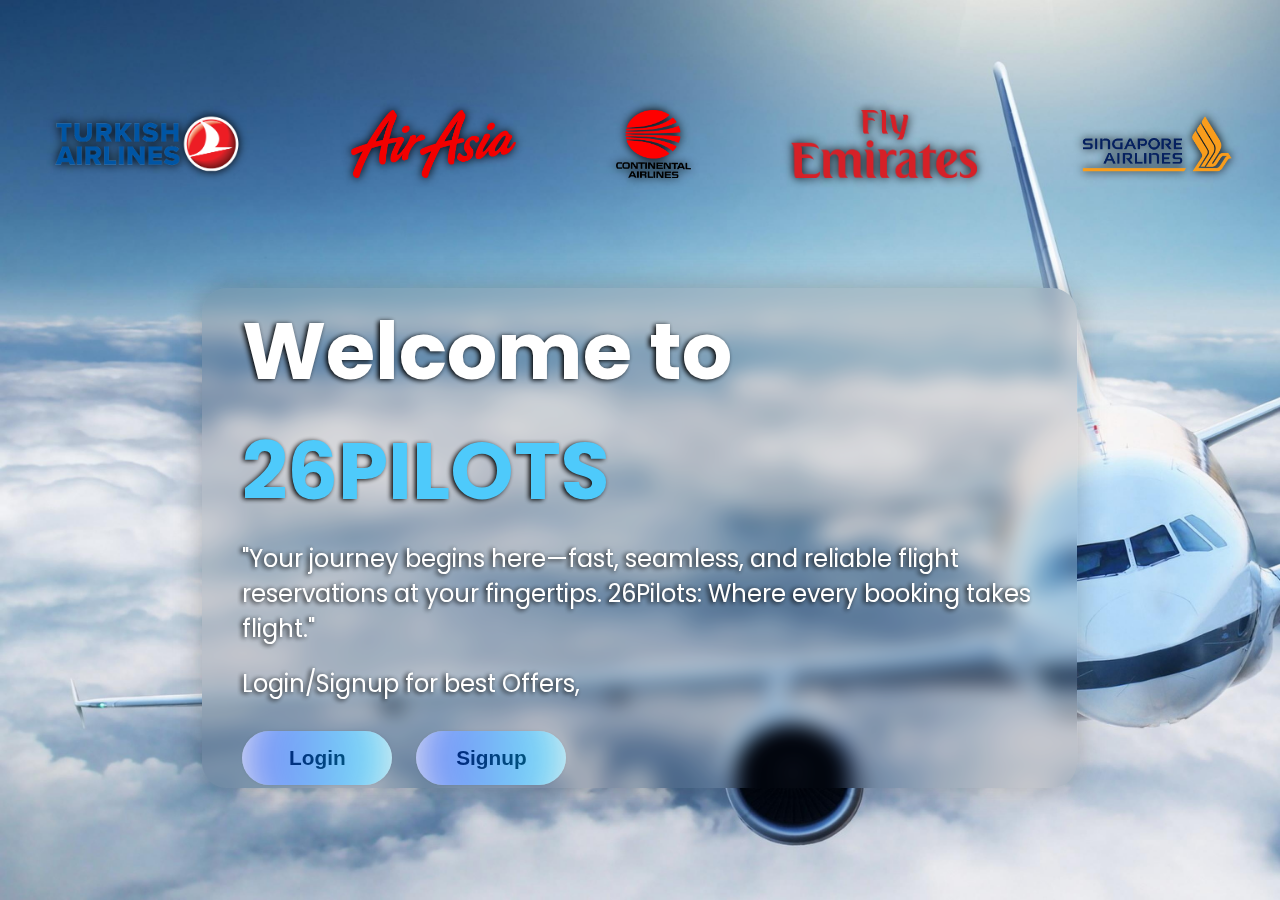
<file: index.html>
<!DOCTYPE html>
<html lang="en">
<head>
    <meta charset="UTF-8">
    <meta name="viewport" content="width=device-width, initial-scale=1.0">
    <title>26PILOTS | Booking Made Easy</title>
    <link rel="icon" href="/IMAGES/LOGO.png">
    <link rel="stylesheet" href="style.css">

    <link rel="stylesheet" href="https://cdnjs.cloudflare.com/ajax/libs/font-awesome/6.7.2/css/all.min.css" integrity="sha512-Evv84Mr4kqVGRNSgIGL/F/aIDqQb7xQ2vcrdIwxfjThSH8CSR7PBEakCr51Ck+w+/U6swU2Im1vVX0SVk9ABhg==" crossorigin="anonymous" referrerpolicy="no-referrer" />

    <link rel="preconnect" href="https://fonts.googleapis.com">
    <link rel="preconnect" href="https://fonts.gstatic.com" crossorigin>
    <link href="https://fonts.googleapis.com/css2?family=Poppins&display=swap" rel="stylesheet">

</head>
<body>
    

    <section class="Home" id="Home">
        <div class="homeMain">
            <div class="right">
                <img src="/IMAGES/pngegg (3).png" alt="">
                <img src="/IMAGES/pngegg (4).png" alt="">
                <img src="/IMAGES/pngegg (2).png" alt="">
                <img src="/IMAGES/pngegg (1).png" alt="">
                <img src="/IMAGES/pngegg (5).png" alt="">
            </div>
            <div class="left">
                <div class="innerleft">
                    <h1>Welcome to <br><span>26PILOTS</span></h1>
                    <p>"Your journey begins here—fast, seamless, and reliable flight reservations at your fingertips. 26Pilots: Where every booking takes flight."</p>
                    <p>Login/Signup for best Offers,</p>
                    <div class="buttons" id="frontbuttons">
                        <button class="button" id="loginbtn">
                            Login
                            <div class="hoverEffect">
                              <div></div>
                            </div>
                        </button>
                        <button class="button" id="Signupbtn">
                            Signup
                            <div class="hoverEffect">
                              <div></div>
                            </div>
                        </button>
                    </div>
                </div>
            </div>
        </div>
    </section>

    <script src="script.js"></script>
</body>
</html>
</file>
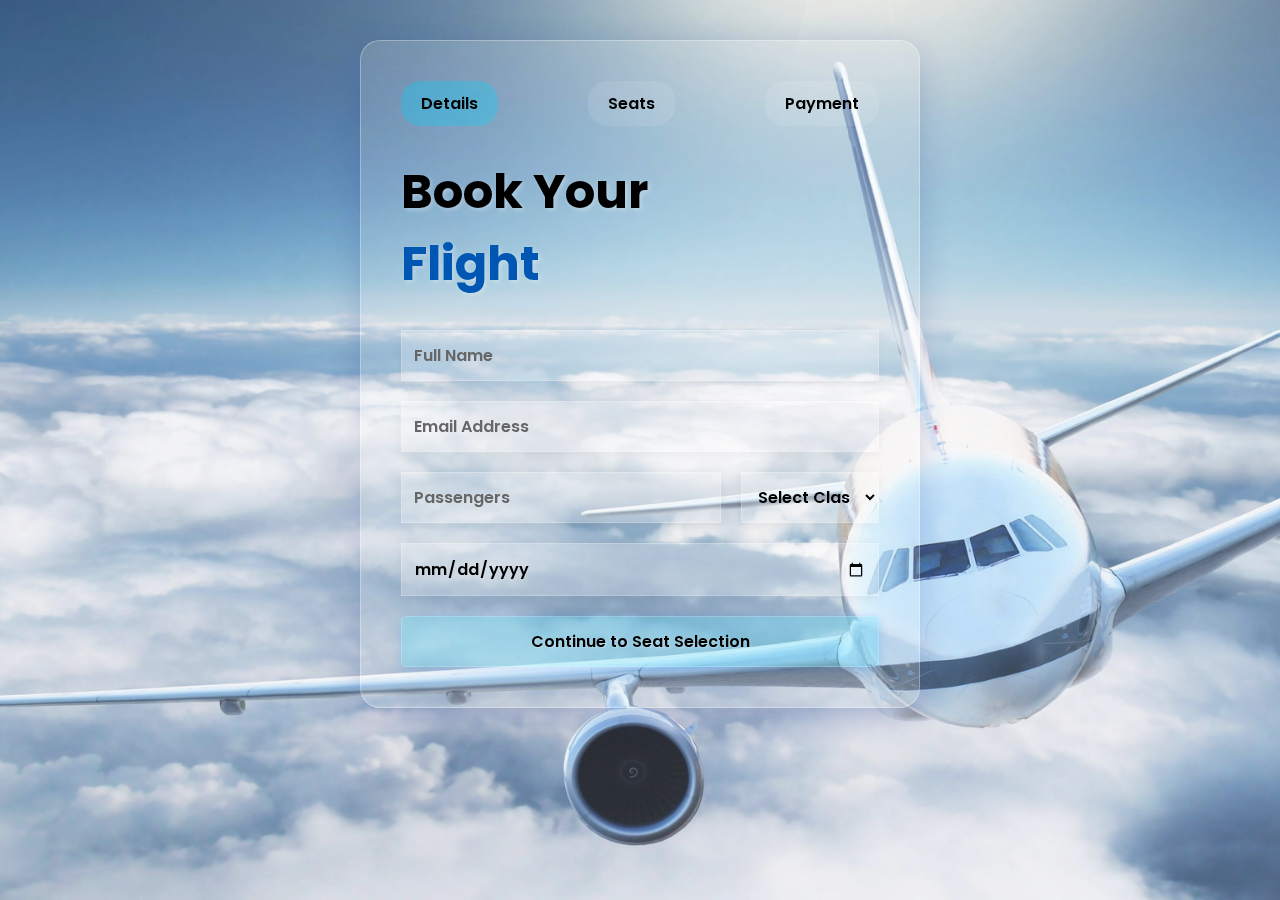
<file: booking.html>
<!DOCTYPE html>
<html lang="en">
<head>
    <meta charset="UTF-8">
    <meta name="viewport" content="width=device-width, initial-scale=1.0">
    <title>26PILOTS | Book Your Flight</title>
    <link rel="icon" href="/IMAGES/LOGO.png">
    <link rel="stylesheet" href="./booking.css">
    <link href="https://fonts.googleapis.com/css2?family=Poppins&display=swap" rel="stylesheet">
</head>
<body>
    <section class="Booking">
        <div class="bookingMain">
            <div class="left">
                <div class="innerleft">
                    <div class="booking-container">
                        <div class="steps-indicator">
                            <div class="step active" data-step="1">Details</div>
                            <div class="step" data-step="2">Seats</div>
                            <div class="step" data-step="3">Payment</div>
                        </div>
                        <h1>Book Your <br><span>Flight</span></h1>
                        <form id="bookingForm" action="process_booking.php" method="POST">
                            <!-- Step 1: Existing booking details -->
                            <div class="form-step" id="step1">
                                <div class="form-group">
                                    <input type="text" id="name" placeholder="Full Name" required>
                                </div>
                                <div class="form-group">
                                    <input type="email" id="email" placeholder="Email Address" required>
                                </div>
                                <div class="form-row">
                                    <div class="form-group">
                                        <input type="number" id="passengers" placeholder="Passengers" min="1" required>
                                    </div>
                                    <div class="form-group">
                                        <select id="class" required>
                                            <option value="">Select Class</option>
                                            <option value="economy">Economy</option>
                                            <option value="business">Business</option>
                                            <option value="first">First Class</option>
                                        </select>
                                    </div>
                                </div>
                                <div class="form-group">
                                    <input type="date" id="date" required>
                                </div>
                                <button type="button" class="button next-step">Continue to Seat Selection</button>
                            </div>

                            <!-- Step 2: Seat Selection -->
                            <div class="form-step" id="step2" style="display: none;">
                                <div class="seat-map">
                                    <div class="plane-header">Front</div>
                                    <div id="seatGrid"></div>
                                </div>
                                <div class="seat-info">
                                    <p>Selected Seats: <span id="selectedSeats"></span></p>
                                    <p>Price: $<span id="totalPrice">0</span></p>
                                </div>
                                <div class="step-buttons">
                                    <button type="button" class="button prev-step">Back</button>
                                    <button type="button" class="button next-step">Continue to Payment</button>
                                </div>
                            </div>

                            <!-- Step 3: Payment -->
                            <div class="form-step" id="step3" style="display: none;">
                                <div class="payment-methods">
                                    <div class="payment-method-selector">
                                        <h3>Select Payment Method</h3>
                                        <div class="payment-options">
                                            <label class="payment-option">
                                                <input type="radio" name="paymentMethod" value="card" checked>
                                                <span>Credit/Debit Card</span>
                                            </label>
                                            <label class="payment-option">
                                                <input type="radio" name="paymentMethod" value="paypal">
                                                <span>PayPal</span>
                                            </label>
                                            <label class="payment-option">
                                                <input type="radio" name="paymentMethod" value="googlepay">
                                                <span>Google Pay</span>
                                            </label>
                                            <label class="payment-option">
                                                <input type="radio" name="paymentMethod" value="applepay">
                                                <span>Apple Pay</span>
                                            </label>
                                            <label class="payment-option">
                                                <input type="radio" name="paymentMethod" value="banktransfer">
                                                <span>Bank Transfer</span>
                                            </label>
                                        </div>
                                    </div>

                                    <!-- Credit Card Form -->
                                    <div class="payment-form" id="cardPaymentForm">
                                        <div class="form-group">
                                            <label>Card Number</label>
                                            <input type="text" id="cardNumber" pattern="\d{16}" required placeholder="1234 5678 9012 3456">
                                        </div>
                                        <div class="form-row">
                                            <div class="form-group">
                                                <label>Expiry Date</label>
                                                <input type="text" id="expiryDate" pattern="\d{2}/\d{2}" required placeholder="MM/YY">
                                            </div>
                                            <div class="form-group">
                                                <label>CVV</label>
                                                <input type="text" id="cvv" pattern="\d{3,4}" required placeholder="123">
                                            </div>
                                        </div>
                                    </div>

                                    <!-- PayPal Form -->
                                    <div class="payment-form" id="paypalForm" style="display: none;">
                                        <div class="form-group">
                                            <label>PayPal Email</label>
                                            <input type="email" id="paypalEmail" placeholder="your@email.com">
                                        </div>
                                    </div>

                                    <!-- Bank Transfer Form -->
                                    <div class="payment-form" id="bankTransferForm" style="display: none;">
                                        <div class="bank-details">
                                            <h4>Bank Account Details</h4>
                                            <p>Bank Name: Example Bank</p>
                                            <p>Account Number: 1234567890</p>
                                            <p>SWIFT/BIC: EXBKXXXX</p>
                                            <p>IBAN: XX00 0000 0000 0000 0000 0000</p>
                                        </div>
                                    </div>

                                    <!-- Google Pay and Apple Pay buttons -->
                                    <div class="payment-form" id="googlePayForm" style="display: none;">
                                        <button type="button" class="gpay-button">Pay with Google Pay</button>
                                    </div>

                                    <div class="payment-form" id="applePayForm" style="display: none;">
                                        <button type="button" class="apple-pay-button">Pay with Apple Pay</button>
                                    </div>
                                </div>
                                <div class="step-buttons">
                                    <button type="button" class="button prev-step">Back</button>
                                    <button type="submit" class="button">Confirm Booking</button>
                                </div>
                            </div>
                        </form>
                    </div>
                </div>
            </div>
        </div>
    </section>
    <script src="./booking.js"></script>
</body>
</html>
</file>
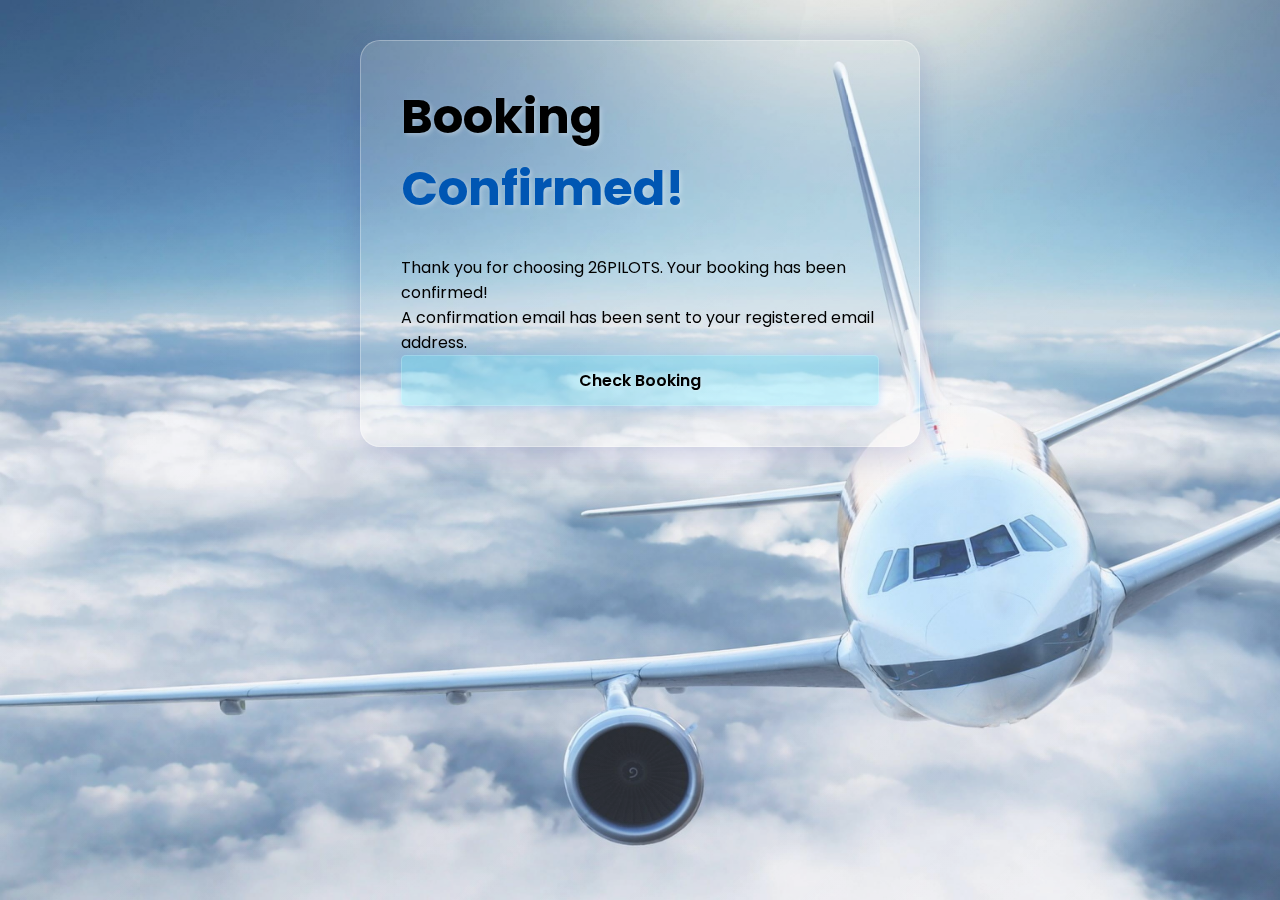
<file: confirmation.html>
<!DOCTYPE html>
<html lang="en">
<head>
    <meta charset="UTF-8">
    <meta name="viewport" content="width=device-width, initial-scale=1.0">
    <title>26PILOTS | Booking Confirmation</title>
    <link rel="icon" href="/IMAGES/LOGO.png">
    <link rel="stylesheet" href="booking.css">
    <link href="https://fonts.googleapis.com/css2?family=Poppins&display=swap" rel="stylesheet">
</head>
<body>
    <section class="Booking">
        <div class="bookingMain">
            <div class="left">
                <div class="innerleft">
                    <div class="booking-container">
                        <h1>Booking <br><span>Confirmed!</span></h1>
                        <div class="confirmation-details">
                            <p>Thank you for choosing 26PILOTS. Your booking has been confirmed!</p>
                            <p>A confirmation email has been sent to your registered email address.</p>
                            <button class="button" onclick="window.location.href='mybooking.html'">
                                Check Booking
                                <div class="hoverEffect"><div></div></div>
                            </button>
                        </div>
                    </div>
                </div>
            </div>
        </div>
    </section>
    <script>
        // Display booking ID from URL parameter
        const urlParams = new URLSearchParams(window.location.search);
        document.getElementById('bookingId').textContent = urlParams.get('booking');
    </script>
</body>
</html>
</file>
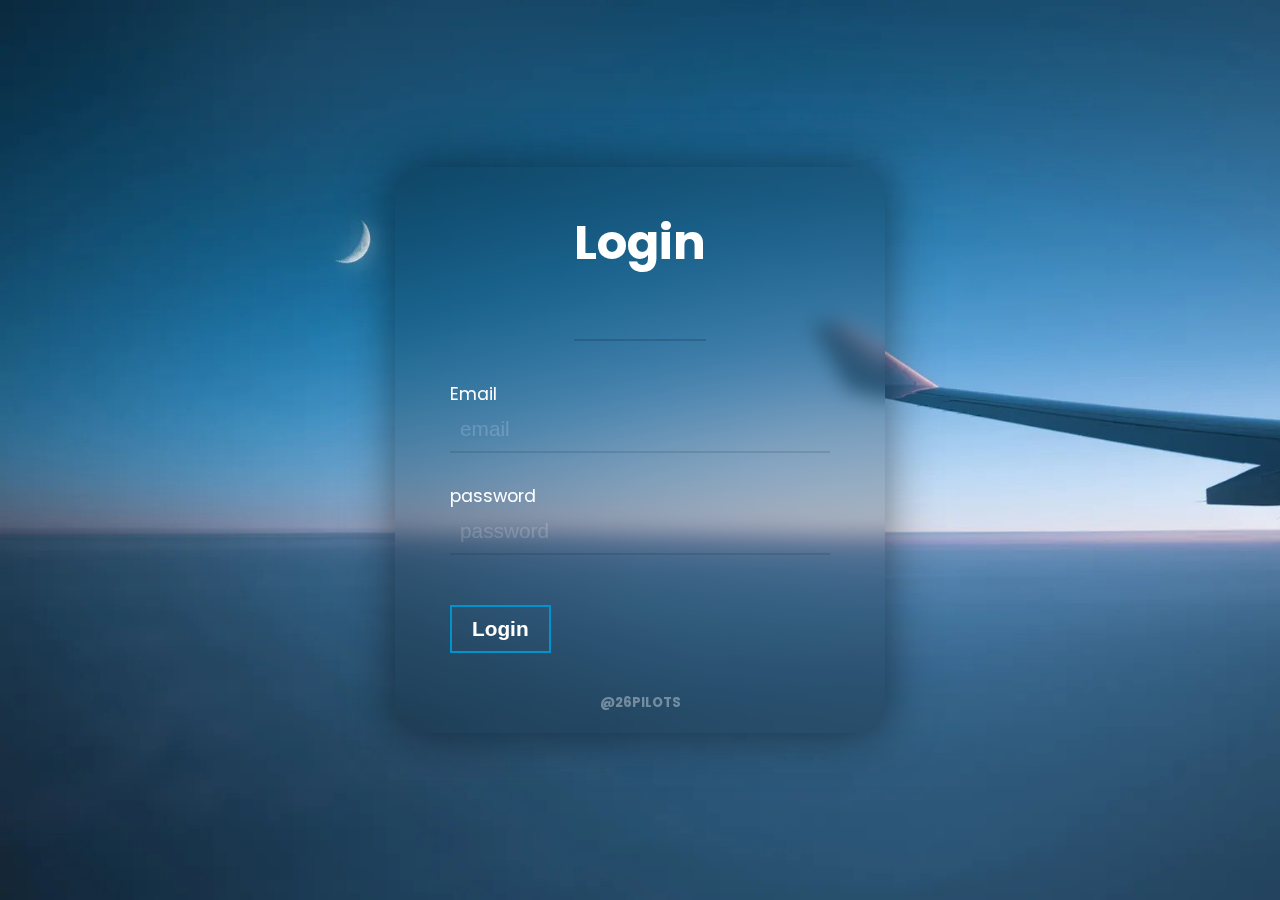
<file: login.html>
<!DOCTYPE html>
<html lang="en">
<head>
    <meta charset="UTF-8">
    <meta name="viewport" content="width=device-width, initial-scale=1.0">
    <title>26PILOTS | login center</title>
    <link rel="icon" href="/IMAGES/LOGO.png">
    <link rel="stylesheet" href="loginstyle.css">
    <link rel="preconnect" href="https://fonts.googleapis.com">
    <link rel="preconnect" href="https://fonts.gstatic.com" crossorigin>
    <link href="https://fonts.googleapis.com/css2?family=Poppins&display=swap" rel="stylesheet">
</head>
<body>
    <div class="container">
        <form action="" class="form" id="form">
            <h2>Login</h2>

            <div class="form_control">
                <label for="username">Email</label><br>
                <input type="text" placeholder="email" id="username">
                <br>
                <span id="uerror" style="color: red;"></span>
            </div>

            <div class="form_control">
                <label for="password">password</label><br>
                <input type="password" placeholder="password" id="password">
                <br>
                <span id="perror" style="color: red;"></span>
            </div>

            <button type="submit" class="btn" id="button">Login</button>

            <h5>@26PILOTS</h5>
        </form>
    </div>

    <script src="loginscript.js"></script>
</body>
</html>
</file>
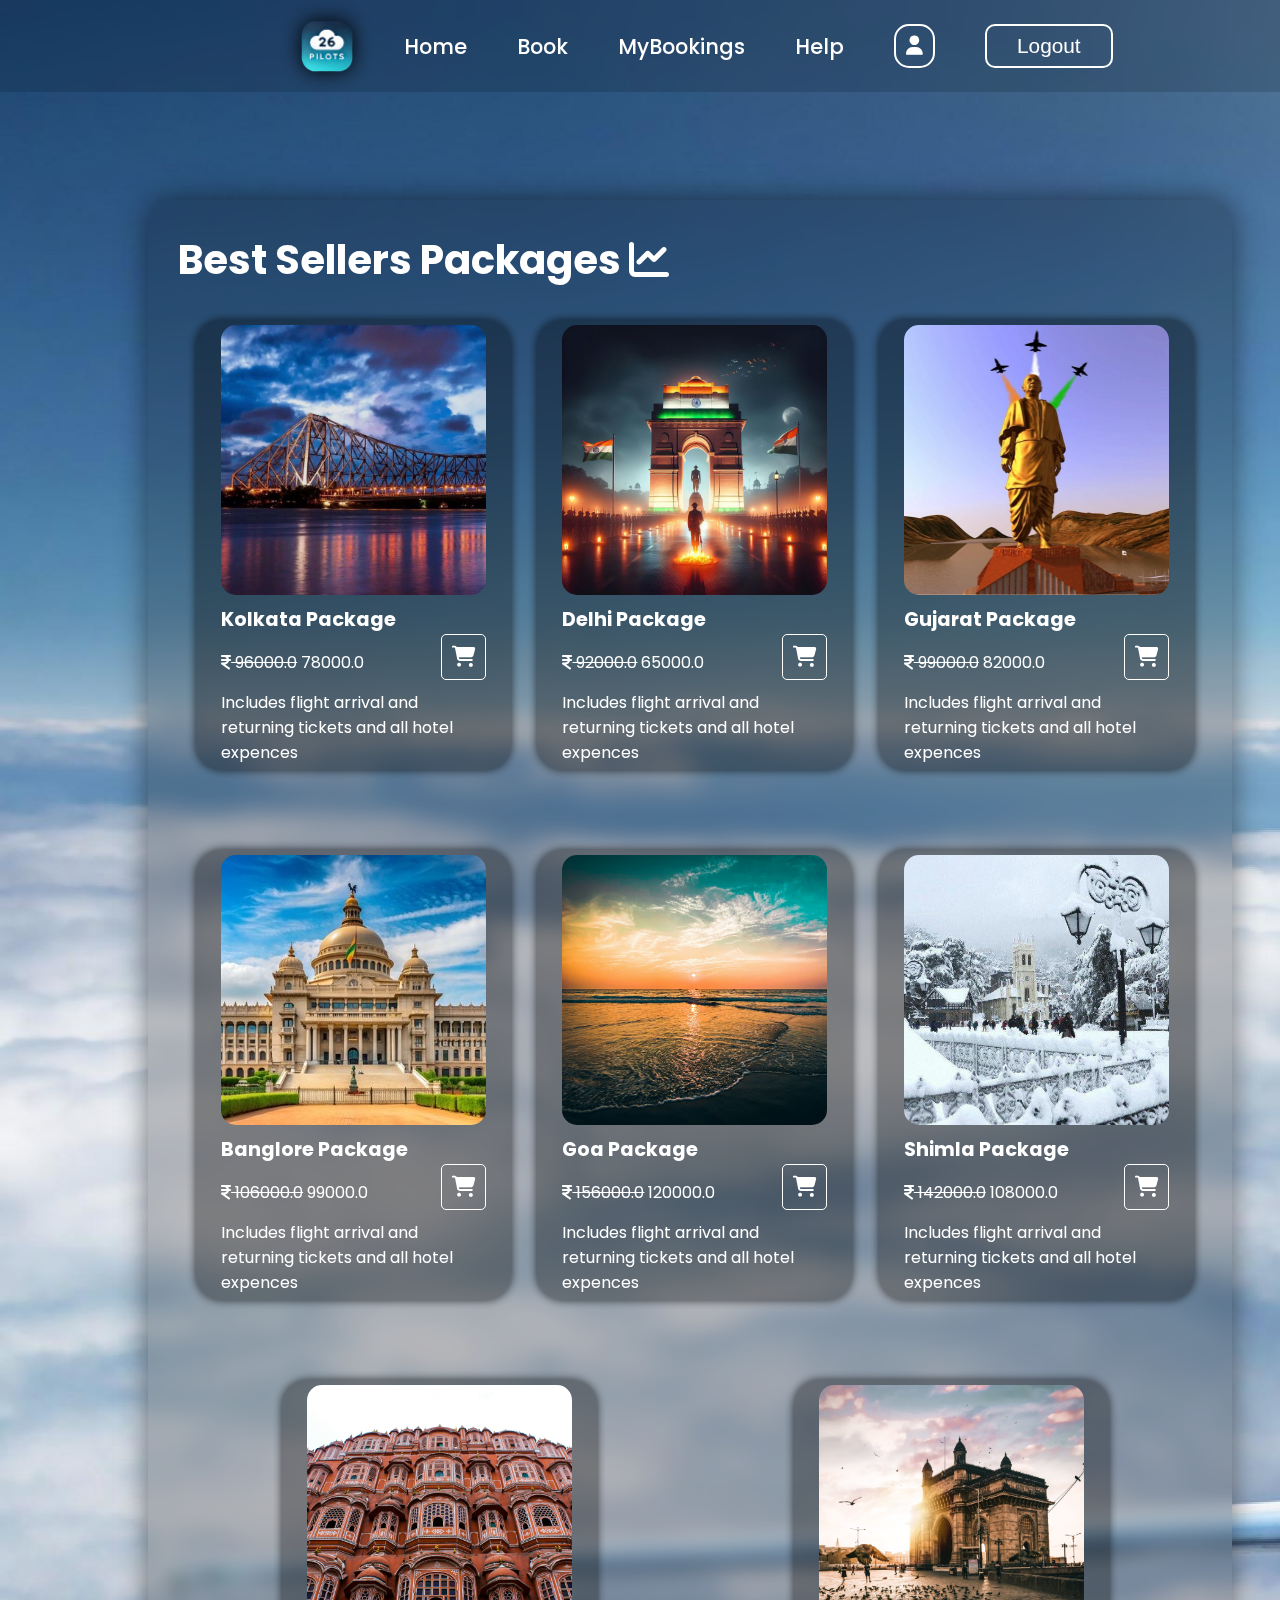
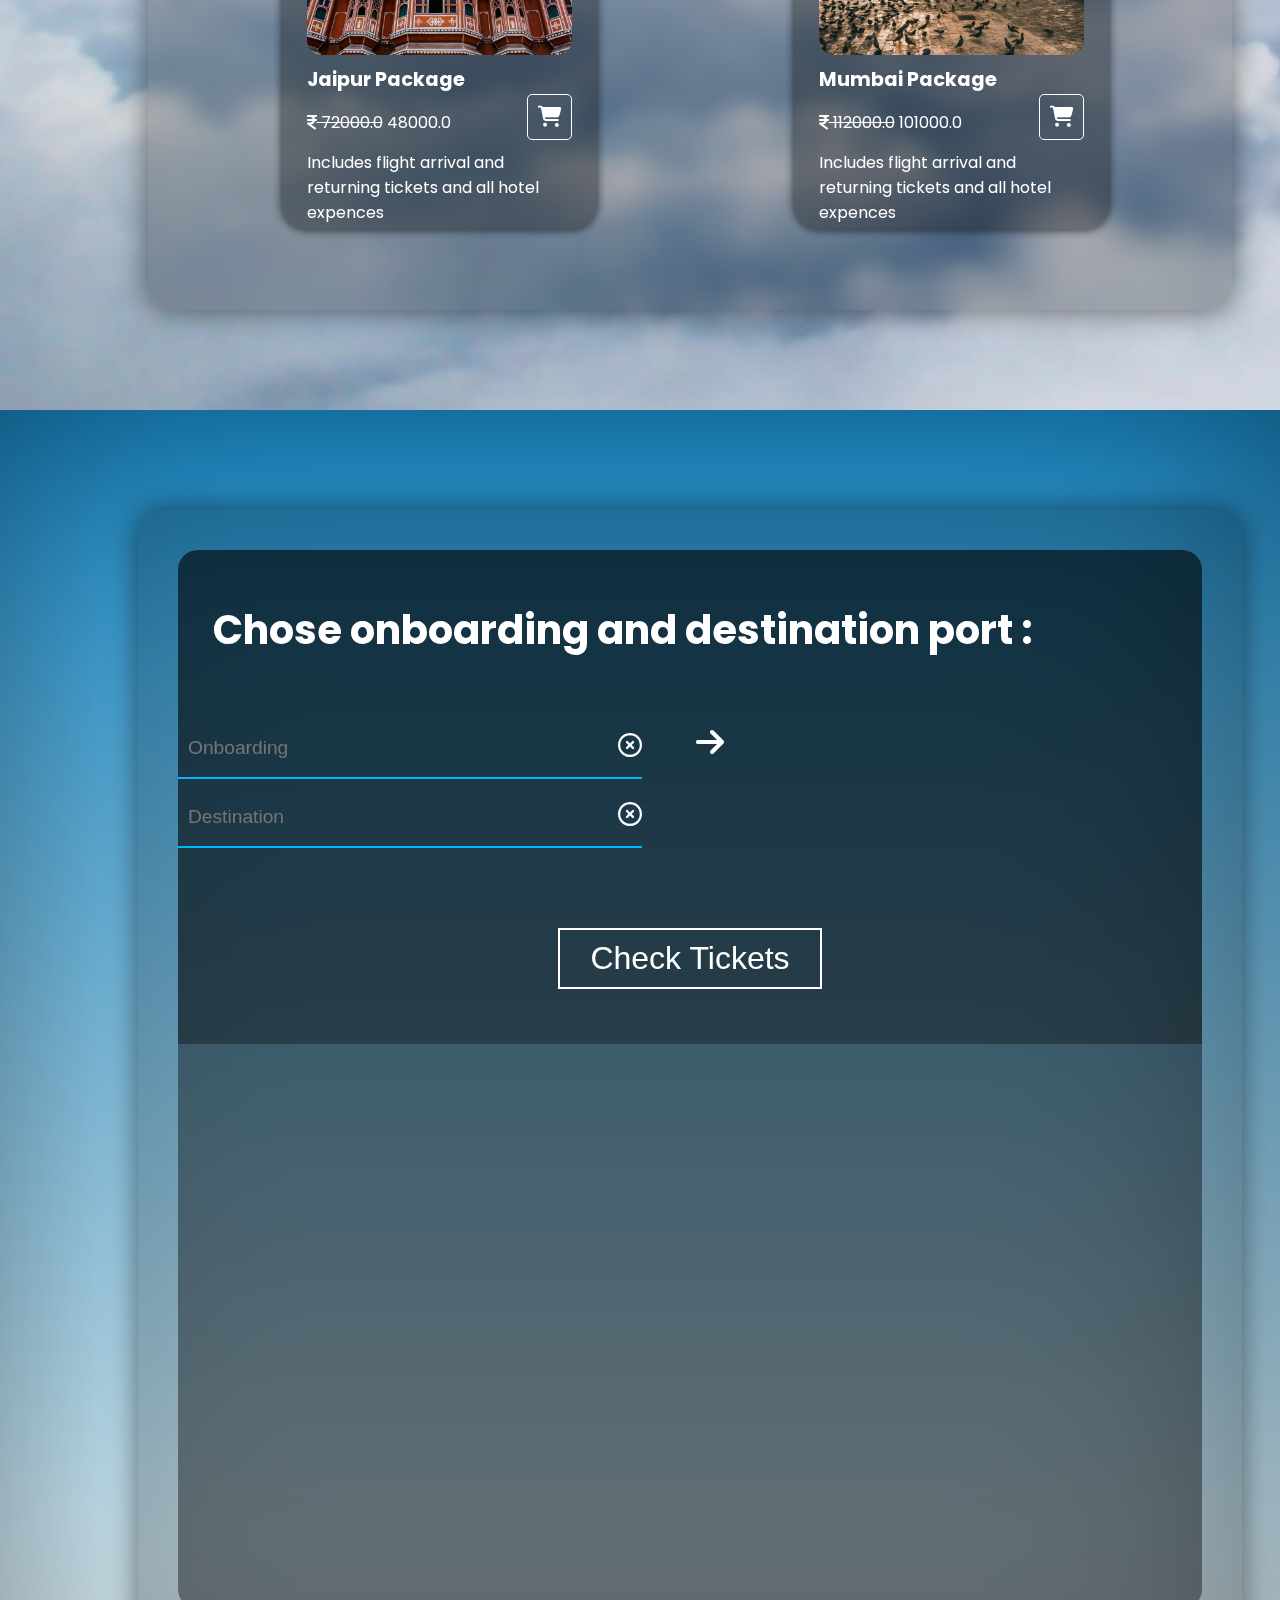
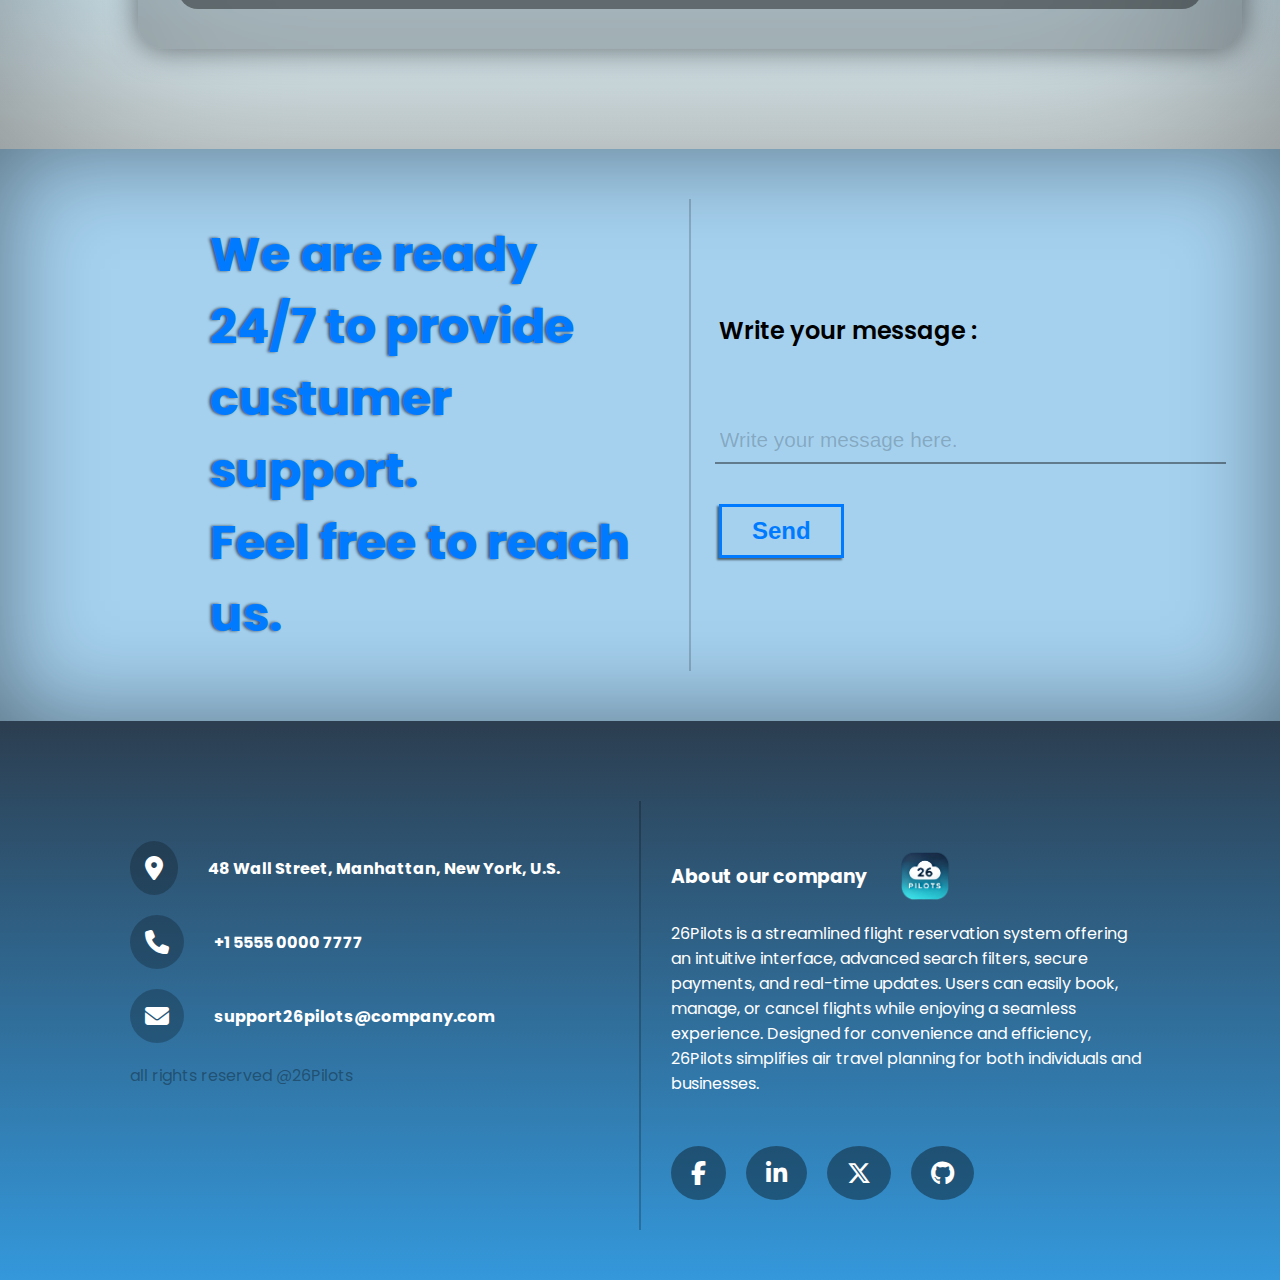
<file: main.html>
<!DOCTYPE html>
<html lang="en">
<head>
    <meta charset="UTF-8">
    <meta name="viewport" content="width=device-width, initial-scale=1.0">
    <title>26PILOTS | Booking Made Easy</title>
    <link rel="icon" href="/IMAGES/LOGO.png">
    <link rel="stylesheet" href="main.css">

    <link rel="stylesheet" href="https://cdnjs.cloudflare.com/ajax/libs/font-awesome/6.7.2/css/all.min.css" integrity="sha512-Evv84Mr4kqVGRNSgIGL/F/aIDqQb7xQ2vcrdIwxfjThSH8CSR7PBEakCr51Ck+w+/U6swU2Im1vVX0SVk9ABhg==" crossorigin="anonymous" referrerpolicy="no-referrer" />

    <link rel="preconnect" href="https://fonts.googleapis.com">
    <link rel="preconnect" href="https://fonts.gstatic.com" crossorigin>
    <link href="https://fonts.googleapis.com/css2?family=Poppins&display=swap" rel="stylesheet">
</head>
<body>
    <section class="Home">
        <nav>
            <img src="/IMAGES/LOGO.png" alt="">
            <ul>
                <li><a href="#homesection" id="homepage" >Home</a></li>
                <li><a href="#book">Book</a></li>
                <li><a href="mybooking.html">MyBookings</a></li>
                <li><a href="#help">Help</a></li>
                <li><a href="" ><i class="fa-solid fa-user" id="userlogo"></i></a></li>
                <li><button id="logout">Logout</button></li>
            </ul>
        </nav>
    </section>
        

    <section class="homesection" id="homesection">
        <div class="container">
            <h1>Best Sellers Packages <i class="fa-solid fa-chart-line"></i></h1>
            <div class="cardcontainer">
                <div class="card">
                    <img src="/IMAGES/Howrah Bridge.jpeg" alt="">
                    <h4>Kolkata Package</h4>
                    <div class="pricecart">
                        <p><i class="fa-solid fa-indian-rupee-sign"></i><s> 96000.0</s> 78000.0</p>
                        <a href="cart.html"><button><i class="fa-solid fa-cart-shopping"></i></button></a>
                    </div>
                    <p>Includes flight arrival and returning tickets and all hotel expences</p>
                </div>
                <div class="card">
                    <img src="/IMAGES/indipendence day 15 August.jpeg" alt="">
                    <h4>Delhi Package</h4>
                    <div class="pricecart">
                        <p><i class="fa-solid fa-indian-rupee-sign"></i><s> 92000.0</s> 65000.0</p>
                        <a href="cart.html"><button><i class="fa-solid fa-cart-shopping"></i></button></a>
                    </div>
                    <p>Includes flight arrival and returning tickets and all hotel expences</p>
                </div>
                <div class="card">
                    <img src="/IMAGES/2631237.jpg" alt="">
                    <h4>Gujarat Package</h4>
                    <div class="pricecart">
                        <p><i class="fa-solid fa-indian-rupee-sign"></i><s> 99000.0</s> 82000.0</p>
                        <a href="cart.html"><button><i class="fa-solid fa-cart-shopping"></i></button></a>
                    </div>
                    <p>Includes flight arrival and returning tickets and all hotel expences</p>
                </div>
                <div class="card">
                    <img src="/IMAGES/360_F_900950003_gkHcRmVYwG8Q0GOrZy1B1yf0VrDPVYi9.jpg" alt="">
                    <h4>Banglore Package</h4>
                    <div class="pricecart">
                        <p><i class="fa-solid fa-indian-rupee-sign"></i><s> 106000.0</s> 99000.0</p>
                        <a href="cart.html"><button><i class="fa-solid fa-cart-shopping"></i></button></a>
                    </div>
                    <p>Includes flight arrival and returning tickets and all hotel expences</p>
                </div>
                <div class="card">
                    <img src="/IMAGES/kishore-v-taVGqBGCAdo-unsplash.jpg" alt="">
                    <h4>Goa Package</h4>
                    <div class="pricecart">
                        <p><i class="fa-solid fa-indian-rupee-sign"></i><s> 156000.0</s> 120000.0</p>
                        <a href="cart.html"><button><i class="fa-solid fa-cart-shopping"></i></button></a>
                    </div>
                    <p>Includes flight arrival and returning tickets and all hotel expences</p>
                </div>
                <div class="card">
                    <img src="/IMAGES/Church and mall road shimla in Himachal Pradesh_ india.jpeg" alt="">
                    <h4>Shimla Package</h4>
                    <div class="pricecart">
                        <p><i class="fa-solid fa-indian-rupee-sign"></i><s> 142000.0</s> 108000.0</p>
                        <a href="cart.html"><button><i class="fa-solid fa-cart-shopping"></i></button></a>
                    </div>
                    <p>Includes flight arrival and returning tickets and all hotel expences</p>
                </div>
                <div class="card">
                    <img src="/IMAGES/pexels-mrudula-thakur-256463-784879.jpg" alt="">
                    <h4>Jaipur Package</h4>
                    <div class="pricecart">
                        <p><i class="fa-solid fa-indian-rupee-sign"></i><s> 72000.0</s> 48000.0</p>
                        <a href="cart.html"><button><i class="fa-solid fa-cart-shopping"></i></button></a>
                    </div>
                    <p>Includes flight arrival and returning tickets and all hotel expences</p>
                </div>
                <div class="card">
                    <img src="/IMAGES/wallpaperflare.com_wallpaper (1).jpg" alt="">
                    <h4>Mumbai Package</h4>
                    <div class="pricecart">
                        <p><i class="fa-solid fa-indian-rupee-sign"></i><s> 112000.0</s> 101000.0</p>
                        <a href="cart.html"><button><i class="fa-solid fa-cart-shopping"></i></button></a>
                    </div>
                    <p>Includes flight arrival and returning tickets and all hotel expences</p>
                </div>
            </div>
        </div>
    </section>


    <section class="book" id="book">
        <div class="bookcontainer">
            <div class="top">
                <h3>Chose onboarding and destination port :</h3>
                <div class="input">
                    <input type="text" placeholder="Onboarding" id="onboarding"><button id="clearinputon"><i class="fa-regular fa-circle-xmark"></i></button>
                    <i class="fa-solid fa-arrow-right" id="rightarrow"></i>
                    <input type="text" placeholder="Destination" id="destination"><button id="clearinputde"><i class="fa-regular fa-circle-xmark"></i></button>
                </div>
                <button class="checkbtn" id="checkbtn">Check Tickets</button>
                <span id="error"></span>
            </div>
            <div class="bottom">
                <div id="results-section">
                    <!-- Timing details will be dynamically added here -->
                </div>
            </div>
        </div>
    </section>

    <section class="email">
        <div class="left">
            <h3>We are ready 24/7 to provide custumer support. <br>Feel free to reach us.</h3>
        </div>
        <p id="sendsucc"></p>
        <div class="right" id="emailright">
            <label for="comment">Write your message : </label>
            <input type="text" id="comment" placeholder="Write your message here." required>
            <div class="buttonholder">
                <button id="msgsbt" class="msgsbt">Send</button>
            </div>
        </div>
    </section>

    <section class="help" id="help">
       <div class="left">
            <div class="location">
                <i class="fa-solid fa-location-dot"></i>
                <h6>48 Wall Street, Manhattan, New York, U.S.</h6>
            </div>
            <div class="location">
                <i class="fa-solid fa-phone"></i>
                <h6>+1 5555 0000 7777</h6>
            </div>
            <div class="location">
                <i class="fa-solid fa-envelope"></i>
                <h6>support26pilots@company.com</h6>
            </div>
            <div class="location">
                <p>all rights reserved @26Pilots</p>
            </div>
       </div> 
       <div class="right">
            <div class="top">
                <h3>About our company</h3>
                <img src="/IMAGES/LOGO.png" alt="">
            </div>
            <div class="center">
                <p>
                    26Pilots is a streamlined flight reservation system offering an intuitive interface, advanced search filters, secure payments, and real-time updates. Users can easily book, manage, or cancel flights while enjoying a seamless experience. Designed for convenience and efficiency, 26Pilots simplifies air travel planning for both individuals and businesses.</p>
            </div>
            <div class="bottom">
                <i class="fa-brands fa-facebook-f"></i>
                <i class="fa-brands fa-linkedin-in"></i>
                <i class="fa-brands fa-x-twitter"></i>
                <i class="fa-brands fa-github"></i>
            </div>
       </div>
    </section>

    <script src="main.js"></script>
</body>
</html>
</file>
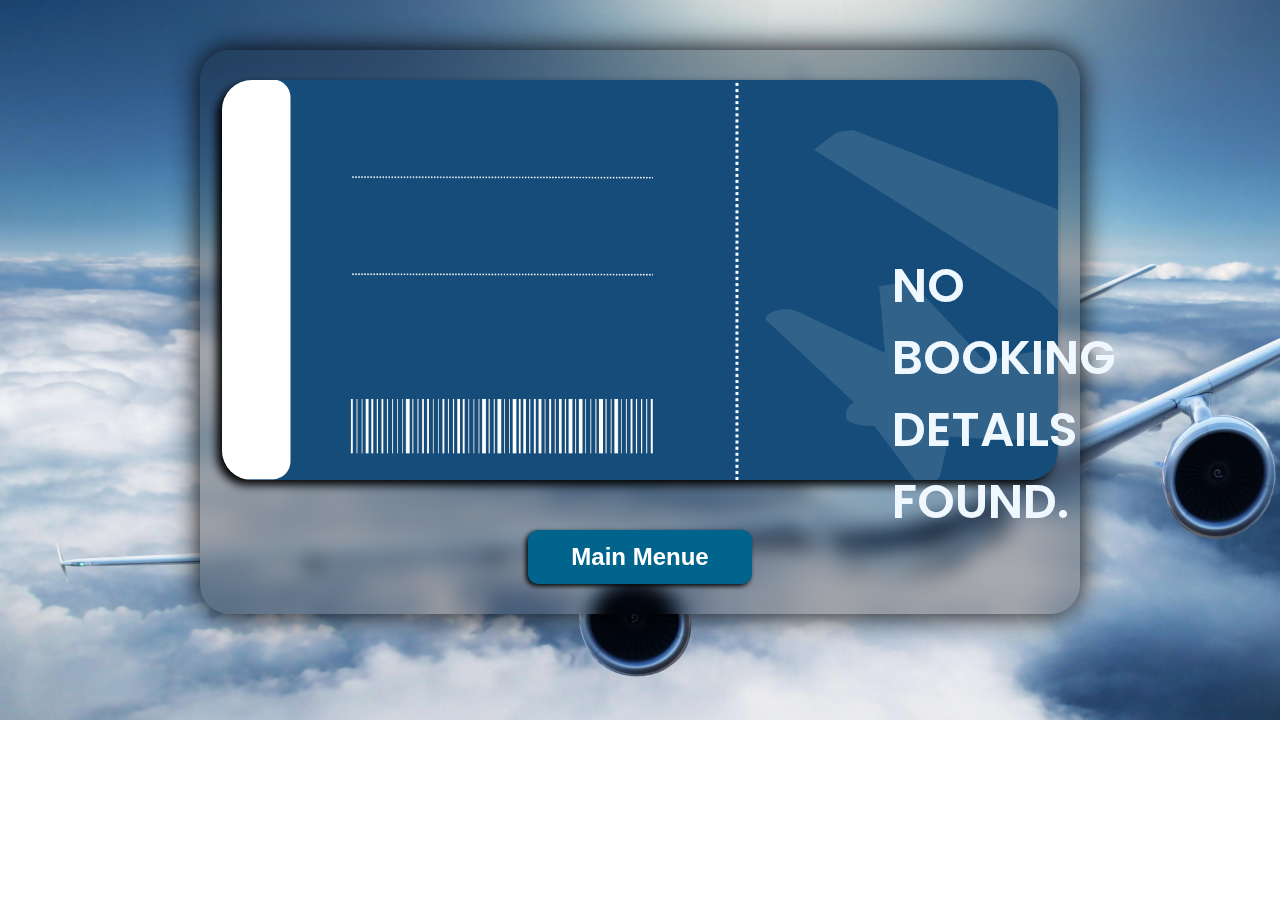
<file: mybooking.html>
<!DOCTYPE html>
<html lang="en">
<head>
    <meta charset="UTF-8">
    <meta name="viewport" content="width=device-width, initial-scale=1.0">
    <title>26Pilots | Mybooking</title>
    <link rel="icon" href="/IMAGES/LOGO.png">
    <link rel="stylesheet" href="mybooking.css">
    <link rel="stylesheet" href="https://cdnjs.cloudflare.com/ajax/libs/font-awesome/6.7.2/css/all.min.css" integrity="sha512-Evv84Mr4kqVGRNSgIGL/F/aIDqQb7xQ2vcrdIwxfjThSH8CSR7PBEakCr51Ck+w+/U6swU2Im1vVX0SVk9ABhg==" crossorigin="anonymous" referrerpolicy="no-referrer" />

    <link rel="preconnect" href="https://fonts.googleapis.com">
    <link rel="preconnect" href="https://fonts.gstatic.com" crossorigin>
    <link href="https://fonts.googleapis.com/css2?family=Poppins&display=swap" rel="stylesheet">
</head>
<body>
    <div class="container">
        <div id="userDetails"></div>
        <button id="backtomain">Main Menue</button>
    </div>
    
    <script src="mybooking.js"></script>
</body>
</html>
</file>
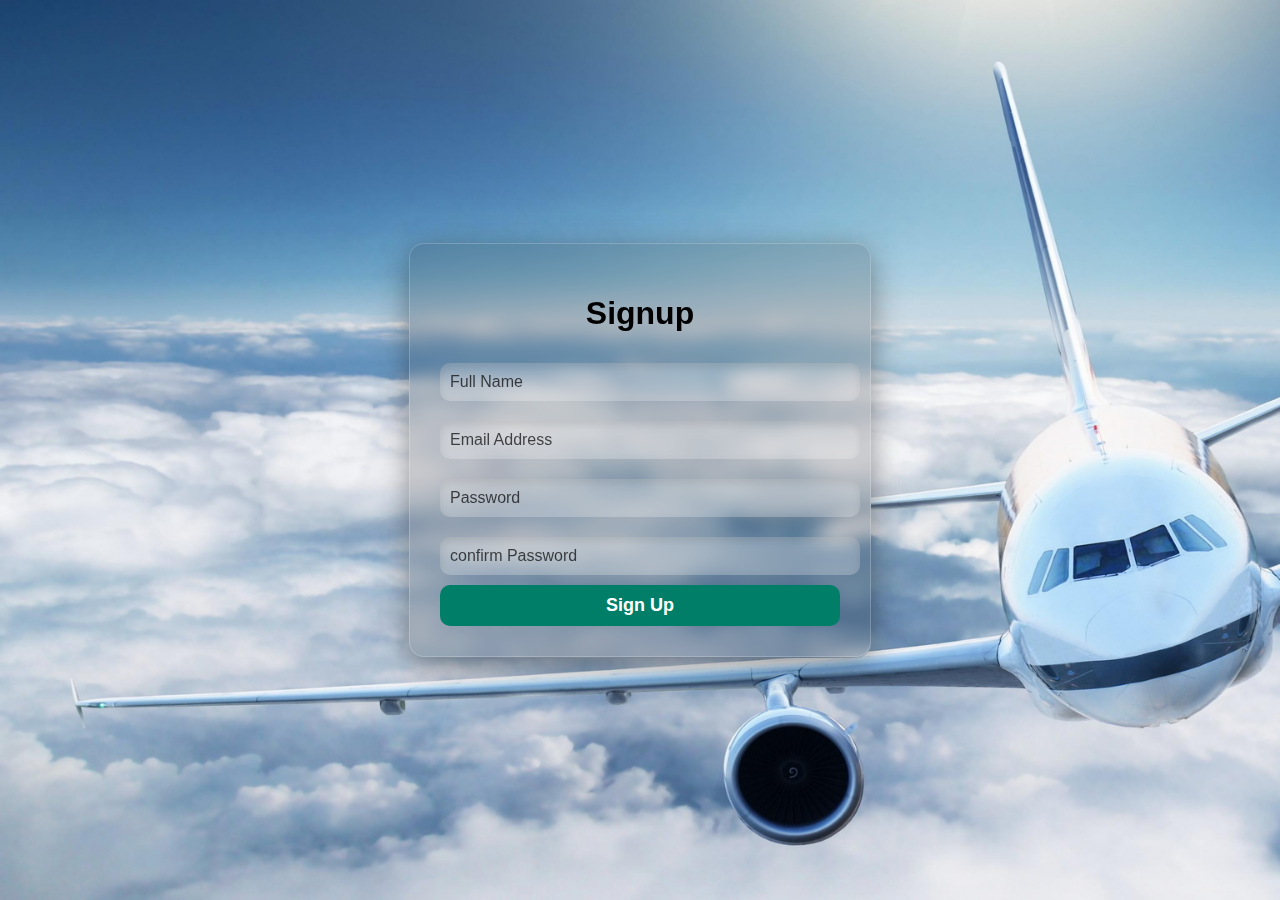
<file: signup.html>
<!DOCTYPE html>
<html lang="en">
<head>
    <meta charset="UTF-8">
    <meta name="viewport" content="width=device-width, initial-scale=1.0">
    <title>Signup Page</title>
    <link rel="stylesheet" href="signup.css">
</head>
<body>
    <div class="glass-container">
        <h1>Signup</h1>
        <form action="login.html">
            <input type="text" placeholder="Full Name" name="fullname" required id="nametxt">
            <input type="email" placeholder="Email Address" name="email" required id="emailtxt">
            <input type="password" placeholder="Password" name="password" required id="pass">
            <input type="password" placeholder="confirm Password" name="password" required id="cnfpass">
            <button type="submit" id="signupbtn">Sign Up</button>
        </form>
    </div>

    <script src="signup.js"></script>
</body>
</html>
</file>
<file: style.css>
*{
    margin: 0;
    padding: 0;
}
body{
    background-color: aliceblue;
    height: 100vh;
    width: auto;
    font-family: "Poppins", serif;
}


body .Home{
    height: 100vh;
    width: auto;
    background-image: url(/IMAGES/loginhome.jpg);
    background-size: cover;
    background-repeat: no-repeat;
}

body .Home .homeMain{
    padding: 0px 118px 0px 118px;
    display: flex;
    flex-direction: column;
    justify-content: center;
    align-items: center;
}

body .Home .homeMain .right{
    height: auto;
    width: 100%;
    display: flex;
    align-items: center;
    justify-content: center;
    margin-top: 100px;
}

body .Home .homeMain .right img{
    max-height: 68px;
    min-height: 68px;
    margin: 10px 50px;
    transition: 0.2s;
    filter: drop-shadow(0px 0px 5px rgb(0, 0, 0));
}
body .Home .homeMain .right img:hover{
    transform: scale(1.2);
    filter: drop-shadow(0px 0px 10px rgb(0, 0, 0));
}

body .Home .homeMain .left{
    background-color: rgba(0, 0, 0, 0.103);
    backdrop-filter: blur(10px);
    width: 80%;
    border-radius: 25px;
    box-shadow: 0px 0px 30px rgba(0, 0, 0, 0.242);
    padding: 20px;
    margin-top: 100px;
    color: white;
    display: flex;
    justify-content: center;
    align-items: center;
    margin-left: 250px;
    margin-right: 250px;
}

body .Home .homeMain .left .innerleft h1{
    font-size: 5rem;
    text-shadow: -2px 1px 5px black;
}
body .Home .homeMain .left .innerleft h1 span{
    color: rgb(78, 202, 251);
}

body .Home .homeMain .left .innerleft p{
    margin: 10px 0px;
    font-size: 1.5rem;
    text-shadow: -2px 1px 5px black;
}


body .Home .homeMain .left .innerleft{
    height: 40vh;
    display: flex;
    flex-direction: column;
    justify-content: center;
    margin: 50px 20px;
}

body .Home .homeMain .left .innerleft .buttons button{
    margin-right: 20px;
    margin-top: 20px;
}

/* From Uiverse.io by Wendell47 */ 
body .Home .homeMain .left .innerleft .buttons .button {
    display: inline-flex;
    align-items: center;
    justify-content: center;
    padding: 15px 30px;
    border: 0;
    position: relative;
    overflow: hidden;
    border-radius: 10rem;
    transition: all 0.2s;
    font-weight: bold;
    font-size: 1.3rem;
    cursor: pointer;
    color: rgb(0, 0, 0);
    z-index: 0;
    box-shadow: 0 0px 7px -5px rgba(0, 0, 0, 0.5);
    min-width: 150px;
    max-width: 150px;
  }
  
  body .Home .homeMain .left .innerleft .buttons .button:hover {
    background: rgb(193, 228, 248);
    color: rgb(33, 0, 85);
    transform: scale(1.1);
  }
  
  body .Home .homeMain .left .innerleft .buttons .button:active {
    transform: scale(0.97);
  }
  
  .hoverEffect {
    position: absolute;
    bottom: 0;
    top: 0;
    left: 0;
    right: 0;
    display: flex;
    align-items: center;
    justify-content: center;
    z-index: 1;
  }
  
  .hoverEffect div {
    background: rgb(0, 0, 0);
    background: linear-gradient(
      90deg,
      rgb(0, 38, 255) 0%,
      rgb(0, 123, 255) 49%,
      rgba(0, 212, 255, 1) 100%
    );
    border-radius: 40rem;
    width: 10rem;
    height: 10rem;
    transition: 0.4s;
    filter: blur(20px);
    animation: effect infinite 3s linear;
    opacity: 0.5;
  }
  
  body .Home .homeMain .left .innerleft .buttons .button:hover .hoverEffect div {
    width: 8rem;
    height: 8rem;
  }
  
  @keyframes effect {
    0% {
      transform: rotate(0deg);
    }
  
    100% {
      transform: rotate(360deg);
    }
  }
  

body .offers{
    height: 100vh;
}
</file>
<file: booking.css>
* {
    margin: 0;
    padding: 0;
    box-sizing: border-box;
    font-family: 'Poppins', sans-serif;
}

.Booking {
    width: 100%;
    min-height: 100vh;
    background: url('/IMAGES/loginhome.jpg') no-repeat center center fixed;
    background-size: cover;
    position: relative;
    overflow-y: auto;
    perspective: 1px;
    transform-style: preserve-3d;
}

.Booking::before {
    content: '';
    position: fixed; /* Changed from absolute to fixed */
    width: 100%;
    height: 100%;
    top: 0;
    left: 0;
    background: linear-gradient(
        135deg,
        rgba(255, 255, 255, 0.1) 0%,
        rgba(255, 255, 255, 0.2) 100%
    );
    z-index: 0;
    transform: translateZ(-1px) scale(2);
}

@keyframes gradientMove {
    0% { transform: rotate(0deg); }
    100% { transform: rotate(360deg); }
}

.bookingMain {
    width: 100%;
    height: 100%;
    display: flex;
    justify-content: center;
    position: relative;
    z-index: 1;
    min-height: 100vh;
    transform-style: preserve-3d;
    padding: 40px 0;
}

.booking-container {
    background: rgba(255, 255, 255, 0.15);
    backdrop-filter: blur(12px);
    -webkit-backdrop-filter: blur(12px);
    border: 1px solid rgba(255, 255, 255, 0.3);
    border-radius: 20px;
    padding: 2.5rem;
    box-shadow: 0 8px 32px 0 rgba(31, 38, 135, 0.2);
    animation: float 6s ease-in-out infinite;
    transform: translateZ(0);
}

.Booking::-webkit-scrollbar {
    width: 8px;
}

.Booking::-webkit-scrollbar-track {
    background: rgba(255, 255, 255, 0.1);
}

.Booking::-webkit-scrollbar-thumb {
    background: rgba(0, 212, 255, 0.5);
    border-radius: 4px;
}

.Booking::-webkit-scrollbar-thumb:hover {
    background: rgba(0, 212, 255, 0.7);
}

.right {
    display: none;
}

.left {
    width: 100%;
    height: 100%;
    display: flex;
    align-items: center;
    justify-content: center;
}

.innerleft {
    width: 100%;
    max-width: 600px;
    padding: 0 20px;
}

h1 {
    color: #000;
    text-shadow: 2px 2px 4px rgba(255, 255, 255, 0.3);
    font-size: 3em;
    margin-bottom: 30px;
}

h1 span {
    color: #0056b3;
    text-shadow: 2px 2px 4px rgba(255, 255, 255, 0.3);
}

.form-group {
    margin-bottom: 20px;
}

.form-row {
    display: flex;
    gap: 20px;
}

input, select {
    width: 100%;
    padding: 12px;
    background: rgba(255, 255, 255, 0.1);
    backdrop-filter: blur(5px);
    -webkit-backdrop-filter: blur(5px);
    border: 1px solid rgba(255, 255, 255, 0.2);
    box-shadow: 0 2px 10px rgba(0, 0, 0, 0.05);
    color: #000;
    font-size: 16px;
    font-weight: 600;
    transition: all 0.3s ease;
}

input:focus, select:focus {
    background: rgba(255, 255, 255, 0.2);
    border-color: rgba(0, 212, 255, 0.5);
    outline: none;
    box-shadow: 0 0 0 3px rgba(0, 123, 255, 0.1);
    box-shadow: 0 0 20px rgba(0, 212, 255, 0.2);
}

input::placeholder {
    color: #666;
}

.button {
    width: 100%;
    padding: 12px;
    background: rgba(0, 212, 255, 0.2);
    backdrop-filter: blur(5px);
    -webkit-backdrop-filter: blur(5px);
    color: #000;
    border: 1px solid rgba(255, 255, 255, 0.2);
    border-radius: 5px;
    cursor: pointer;
    font-size: 16px;
    font-weight: 600;
    position: relative;
    overflow: hidden;
    box-shadow: 0 2px 10px rgba(0, 123, 255, 0.2);
    text-shadow: 1px 1px 2px rgba(255, 255, 255, 0.3);
    transition: all 0.3s ease;
}

.button:hover {
    background: rgba(0, 212, 255, 0.4);
    border-color: rgba(255, 255, 255, 0.4);
    color: #000;
    transform: translateY(-2px);
    box-shadow: 0 8px 25px rgba(0, 212, 255, 0.3);
}

.hoverEffect {
    background: rgba(255, 255, 255, 0.1);
    display: block;
}

/* Add glowing effect to form elements */
@keyframes glow {
    0% { box-shadow: 0 0 5px rgba(0, 212, 255, 0.2); }
    50% { box-shadow: 0 0 20px rgba(0, 212, 255, 0.4); }
    100% { box-shadow: 0 0 5px rgba(0, 212, 255, 0.2); }
}

.form-group:hover input,
.form-group:hover select {
    animation: glow 2s infinite;
}

/* Optional: Add a subtle animation to the container */
@keyframes float {
    0% { transform: translateY(0px); }
    50% { transform: translateY(-10px); }
    100% { transform: translateY(0px); }
}

.steps-indicator {
    display: flex;
    justify-content: space-between;
    margin-bottom: 30px;
}

.step {
    padding: 10px 20px;
    border-radius: 20px;
    background: rgba(255, 255, 255, 0.1);
    color: #000;
    font-weight: 600;
}

.step.active {
    background: rgba(0, 212, 255, 0.3);
}

.seat-map {
    background: rgba(255, 255, 255, 0.2);
    padding: 20px;
    border-radius: 10px;
    margin-bottom: 20px;
}

.plane-header {
    text-align: center;
    margin-bottom: 20px;
    font-weight: bold;
}

#seatGrid {
    display: grid;
    grid-template-columns: repeat(6, 1fr);
    gap: 10px;
    padding: 20px;
}

.seat {
    padding: 10px;
    text-align: center;
    background: rgba(255, 255, 255, 0.3);
    border-radius: 5px;
    cursor: pointer;
}

.seat.selected {
    background: rgba(0, 212, 255, 0.5);
}

.seat.occupied {
    background: rgba(255, 0, 0, 0.3);
    cursor: not-allowed;
}

.step-buttons {
    display: flex;
    gap: 10px;
}

.payment-options {
    background: rgba(255, 255, 255, 0.2);
    padding: 20px;
    border-radius: 10px;
    margin-bottom: 20px;
}

.payment-methods {
    margin: 20px 0;
}

.payment-method-selector h3 {
    margin-bottom: 15px;
    color: #333;
}

.payment-options {
    display: grid;
    grid-template-columns: repeat(auto-fit, minmax(150px, 1fr));
    gap: 10px;
    margin-bottom: 20px;
}

.payment-option {
    display: flex;
    align-items: center;
    padding: 10px;
    border: 1px solid #ddd;
    border-radius: 5px;
    cursor: pointer;
    transition: all 0.3s ease;
}

.payment-option:hover {
    background-color: #f5f5f5;
}

.payment-option input[type="radio"] {
    margin-right: 10px;
}

.payment-form {
    background-color: #f8f9fa;
    padding: 20px;
    border-radius: 8px;
    margin-top: 15px;
}

.bank-details {
    background-color: #fff;
    padding: 15px;
    border-radius: 5px;
    border: 1px solid #ddd;
}

.bank-details h4 {
    margin-bottom: 10px;
    color: #333;
}

.bank-details p {
    margin: 5px 0;
    font-size: 0.9em;
    color: #666;
}

.gpay-button, .apple-pay-button {
    width: 100%;
    padding: 12px;
    border: none;
    border-radius: 5px;
    color: white;
    font-weight: bold;
    cursor: pointer;
    margin-top: 10px;
}

.gpay-button {
    background-color: #4285f4;
}

.apple-pay-button {
    background-color: #000;
}

.payment-scroll-wrapper {
    max-height: 60vh;
    overflow-y: auto;
    padding-right: 15px;
    margin-bottom: 20px;
    /* Custom scrollbar */
    scrollbar-width: thin;
    scrollbar-color: rgba(0, 212, 255, 0.5) rgba(255, 255, 255, 0.1);
}

.payment-scroll-wrapper::-webkit-scrollbar {
    width: 6px;
}

.payment-scroll-wrapper::-webkit-scrollbar-track {
    background: rgba(255, 255, 255, 0.1);
    border-radius: 3px;
}

.payment-scroll-wrapper::-webkit-scrollbar-thumb {
    background: rgba(0, 212, 255, 0.5);
    border-radius: 3px;
}

.payment-scroll-wrapper::-webkit-scrollbar-thumb:hover {
    background: rgba(0, 212, 255, 0.7);
}

.sticky-buttons {
    position: sticky;
    bottom: 0;
    background: rgba(255, 255, 255, 0.9);
    padding: 15px 0;
    margin-top: auto;
    backdrop-filter: blur(8px);
    border-top: 1px solid rgba(0, 212, 255, 0.2);
}

#step3 {
    display: flex;
    flex-direction: column;
    height: 100%;
}

/* Ensure payment methods container takes available space */
.payment-methods {
    height: 100%;
    padding-bottom: 20px;
}

/* Amazon-style payment CSS */
.payment-options-amazon {
    display: flex;
    flex-direction: column;
    gap: 15px;
    padding: 10px 0;
}

.payment-option-card {
    border: 1px solid #ddd;
    border-radius: 8px;
    overflow: hidden;
    background: white;
}

.payment-option-card input[type="radio"] {
    display: none;
}

.payment-label {
    display: block;
    cursor: pointer;
}

.option-header {
    padding: 15px;
    display: flex;
    align-items: center;
    gap: 12px;
    background: #f8f9fa;
    border-bottom: 1px solid #eee;
}

.radio-custom {
    width: 18px;
    height: 18px;
    border: 2px solid #888;
    border-radius: 50%;
    display: inline-block;
    position: relative;
}

.payment-option-card input[type="radio"]:checked + label .radio-custom::after {
    content: '';
    position: absolute;
    width: 10px;
    height: 10px;
    background: #0066c0;
    border-radius: 50%;
    top: 50%;
    left: 50%;
    transform: translate(-50%, -50%);
}

.payment-title {
    font-size: 16px;
    font-weight: 500;
    flex-grow: 1;
}

.card-icons, .upi-icons {
    display: flex;
    gap: 8px;
    align-items: center;
}

.card-icons img, .upi-icons img {
    height: 24px;
    width: auto;
}

.option-content {
    padding: 20px;
    display: none;
}

.payment-option-card input[type="radio"]:checked + label .option-content {
    display: block;
}

.helper-text {
    color: #666;
    font-size: 0.9em;
    margin-top: 8px;
}

.bank-grid {
    display: grid;
    grid-template-columns: repeat(4, 1fr);
    gap: 10px;
    margin-bottom: 15px;
}

.bank-btn {
    display: flex;
    flex-direction: column;
    align-items: center;
    gap: 5px;
    padding: 10px;
    border: 1px solid #ddd;
    border-radius: 4px;
    background: white;
    cursor: pointer;
    transition: all 0.3s ease;
}

.bank-btn:hover {
    border-color: #0066c0;
}

.bank-btn img {
    width: 40px;
    height: 40px;
    object-fit: contain;
}

.bank-btn span {
    font-size: 12px;
    color: #333;
}

.bank-select {
    width: 100%;
    padding: 10px;
    border: 1px solid #ddd;
    border-radius: 4px;
    margin-top: 10px;
}

/* Update button styles for Amazon look */
.button[type="submit"] {
    background: #FFD814;
    border-color: #FCD200;
    color: #0F1111;
    font-weight: 500;
    box-shadow: 0 2px 5px rgba(213, 217, 217, .5);
}

.button[type="submit"]:hover {
    background: #F7CA00;
    border-color: #F2C200;
}

/* Payment Processing States */
.bank-btn.active {
    border-color: #0066c0;
    background-color: #f0f8ff;
}

.verify-btn {
    padding: 8px 15px;
    background: #0066c0;
    color: white;
    border: none;
    border-radius: 4px;
    cursor: pointer;
    transition: all 0.3s ease;
}

.verify-btn:disabled {
    background: #4CAF50;
    cursor: not-allowed;
}

/* Processing animation */
@keyframes processing {
    0% { opacity: 1; }
    50% { opacity: 0.5; }
    100% { opacity: 1; }
}

button[type="submit"]:disabled {
    animation: processing 1.5s infinite;
    cursor: not-allowed;
}
</file>
<file: loginstyle.css>
*{
    padding: 0;
    margin: 0;
}
body{
    height: 100vh;
    width: auto;
    background-image: url(/IMAGES/home.jpg);
    background-size: cover;
    background-repeat: no-repeat;
    color: white;
    font-family: "Poppins", serif;
    display: flex;
    justify-content: center;
    align-items: center;
}

body .container{
    padding: 20px;
    border-radius: 25px;
    background-color: rgba(0, 0, 0, 0.197);
    backdrop-filter: blur(10px);
    display: flex;
    width: 50vh;
    align-items: center;
    justify-content: center;
    box-shadow: 0px 0px 50px rgba(0, 0, 0, 0.502);
}

body .container h2{
    font-size: 3rem;
    padding-bottom: 60px;
    margin: 20px 0px 40px 0px;
    justify-self: center;
    border-bottom: 2px solid rgba(0, 0, 0, 0.162);
}

body .container .form_control{
    margin: 30px 0px;
}

body .container .form_control input{
    width: 40vh;
    font-size: 1.3rem;
    padding: 10px 10px;
    background-color: transparent;
    outline: none;
    border: 0px solid transparent;
    border-bottom: 2px solid rgba(0, 0, 0, 0.114);
    color: rgba(0, 0, 0, 0.76);
    font-weight: 100;
}

body .container .form_control input::placeholder{
    color: rgba(255, 255, 255, 0.17);
}

body .container .form_control label{
    font-size: 1.1rem;
}


body .container .form_control #password{
  content: hidden;
}


/* From Uiverse.io by SujitAdroja */ 
body .container .form .btn {
    color: rgb(255, 255, 255);
    text-decoration: none;
    border: 2px solid rgb(0, 147, 205);
    padding: 10px 20px;
    font-size: 1.3rem;
    cursor: pointer;
    font-weight: bold;
    background: transparent;
    position: relative;
    transition: all 1s;
    overflow: hidden;
    margin: 20px 0px 40px 0px;
  }
  
  body .container .form .btn:hover {
    color: white;
  }
  
  body .container .form .btn::before {
    content: "";
    position: absolute;
    height: 100%;
    width: 0%;
    top: 0;
    left: -40px;
    transform: skewX(45deg);
    background-color: rgb(0, 147, 205);
    z-index: -1;
    transition: all 1s;
  }
  
  body .container .form .btn:hover::before {
    width: 160%;
  }

  body .container .form h5{
    justify-self: center;
    color: rgba(255, 255, 255, 0.365);
  }
</file>
<file: main.css>
*{
    padding: 0;
    margin: 0;
}

html{
    scroll-behavior: smooth;
}

body{
    font-family: "Poppins", serif;
}

body .Home nav{
    position: fixed;
    top: 0px;
    left: 0px;
    right: 0px;
    background-color: rgba(0, 0, 0, 0.137);
    height: 8vh;
    padding: 10px 100px 10px 200px;
    display: flex;
    align-items: center;
    justify-content: space-between;
    backdrop-filter: blur(10px);
    z-index: 999;
}

body .Home nav i{
    border: 2px solid white;
    padding: 10px;
    border-radius: 15px;
    transition: 0.2s;
    text-transform: lowercase;
    font-size: 1.2rem;
}

body .Home nav i:hover{
    border: 2px solid rgb(78, 202, 251);
    transform: scale(1.05);
}

body .Home nav img{
    height: 6vh;
    filter: drop-shadow(0px 0px 10px black);
    margin-left: 100px ;
    transition: 0.2s;
}

body .Home nav img:hover{
    transform: scale(1.2);
    filter: drop-shadow(0px 0px 15px black);
}

body .Home nav ul{
    display: flex;
    align-items: center;
    margin-right: 100px;
}

body .Home nav ul li{
    margin-left: 50px;
    list-style: none;
    transition: 0.2s;
}

body .Home nav ul li:hover{
    transform: scale(1.1);
}

body .Home nav ul li a{
    text-decoration: none;
    color:white;
    font-size: 1.3rem;
    font-weight: 500;
    transition: 0.2s;
}

body .Home nav ul li a:hover{
    color: rgb(0, 183, 255);
    text-shadow: -1px 0px 2px rgba(0, 0, 0, 0.513);
}

body .Home nav ul li button{
    background-color: transparent;
    font-size: 1.3rem;
    border: 2px solid white;
    color: white;
    border-radius: 10px;
    font-weight: 500;
    padding: 8px 30px;
    cursor: pointer;
    transition: 0.2s;
}

body .Home nav ul li button:hover{
    color: rgb(0, 183, 255);
    text-shadow: -1px 0px 2px rgba(0, 0, 0, 0.513);
    border: 2px solid rgb(78, 202, 251);
    transform: scale(1.05);
}

body .homesection{
    display: flex;
    justify-content: center;
    align-items: center;
    background-image:url(/IMAGES/loginhome.jpg) ;
    background-size: cover;
    background-repeat: no-repeat;
}

body .homesection .container{
    width: 80%;
    margin-left: 100px;
    margin-top: 200px;
    margin-bottom: 100px;
    background-color: rgba(0, 0, 0, 0.209);
    backdrop-filter: blur(10px);
    border: 0px solid none;
    border-radius: 25px;
    padding: 30px;
    box-shadow: 0px 0px 30px rgba(0, 0, 0, 0.513);
}

body .homesection .container h1{
    font-size: 2.5rem;
    color: white;
}

body .homesection .container .cardcontainer{
    display: flex;
    flex-wrap: wrap;
    justify-content: space-around;
}

body .homesection .container .card{
    background-color: rgba(0, 0, 0, 0.152);
    backdrop-filter: blur(10px);
    height: 50vh;
    width: 35vh;
    border: 0px solid none;
    border-radius: 25px;
    margin-bottom: 50px;
    margin-top: 30px;
    transition: 0.2s;
    display: flex;
    flex-direction: column;
    justify-content: center;
    /* align-items: center; */
    margin: 30px 0px 50px 10px;
    box-shadow: 0px 0px 10px rgba(0, 0, 0, 0.704);
}

body .homesection .container .card img{
    height: 30vh;
    border: 0px solid none;
    border-radius: 15px;
    margin: 0px 25px;
}
body .homesection .container .card h4{
    align-self: left;
    color: white;
    margin: 10px 25px 0px 25px;
    font-size: 1.2rem;
}

body .homesection .container .card .pricecart{
    display: flex;
    align-items: center;
    justify-content: space-between;
    color: white;
}

body .homesection .container .card .pricecart button{
    margin-right: 25px;
    color: white;
    background-color: transparent;
    font-size: 1.3rem;
    padding: 10px;
    border: 1px solid white;
    border-radius: 5px;
    cursor: pointer;
    transition: 0.2s;
}

body .homesection .container .card .pricecart button:hover{
    color:rgb(0, 183, 255);
    border-color: rgb(0, 183, 255);
}

body .homesection .container .card  p{
    color: white;
    /* width: 80%; */
    margin: 10px 25px 0px 25px;
}

body .homesection .container .card:hover{
    transform: scale(1.05);
    box-shadow: 0px 0px 20px rgba(0, 0, 0, 0.541);
}


body .book{
    background: #1c92d2;  /* fallback for old browsers */
    background: -webkit-linear-gradient(to bottom, #f2fcfe, #1c92d2);  /* Chrome 10-25, Safari 5.1-6 */
    background: linear-gradient(to bottom, #1c92d2,#f2fcfe ); /* W3C, IE 10+/ Edge, Firefox 16+, Chrome 26+, Opera 12+, Safari 7+ */
    box-shadow: 0px 0px 1000px rgba(0, 0, 0, 0.468) inset;
    display: flex;
    align-items: center;
    justify-content: center;
}

body .book .bookcontainer{
    background-color: rgba(0, 0, 0, 0.209);
    width: 80%;
    backdrop-filter: blur(10px);
    border: 0px solid none;
    border-radius: 25px;
    padding: 40px;
    box-shadow: 0px 0px 30px rgba(0, 0, 0, 0.513);
    margin-left: 100px;
    margin-top: 100px;
    margin-bottom: 100px;
    color: white;
}

body .book .bookcontainer .top{
    background-color: rgba(0, 0, 0, 0.501);
    border: 0px solid transparent;
    border-radius: 20px 20px 0px 0px ;
    backdrop-filter: blur(10px);
    display: flex;
    flex-direction: column;
    justify-content: center;
    align-items: center;
}

body .book .bookcontainer .top h3{
    width: 100%;
    font-size: 2.5rem;
    justify-content: left;
    margin: 50px 0px 50px 70px;
}

body .book .bookcontainer .top .input{
    margin-bottom: 80px;
}

body .book .bookcontainer .top .input input{
    font-size: 2rem;
    padding: 15px 10px;
    background-color: transparent;
    outline: none;
    border: 0px solid transparent;
    border-bottom: 2px solid rgb(0, 183, 255);
    color: white;
}

body .book .bookcontainer .top .input input::placeholder{
    font-size: 1.2rem;
}

body .book .bookcontainer .top .input #rightarrow{
    font-size: 2rem;
    margin: 0px 50px;
}

body .book .bookcontainer .top .input button{
    font-size: 1.5rem;
    background-color: transparent;
    color: white;
    border: 0px solid transparent;
    cursor: pointer;
    transition: 0.2s;
    padding: 17px 0px;
    border-bottom: 2px solid rgb(0, 183, 255);
}

body .book .bookcontainer .top .input button:hover{
    color: rgb(0, 183, 255);
    transform: scale(1.1);
    padding: 14.6px 0px ;
}


body .book .bookcontainer .top .checkbtn{
    font-size: 2rem;
    padding: 10px 30px;
    margin-bottom: 5px;
    cursor: pointer;
    border: 2px solid white;
    background-color: transparent;
    color: white;
    transition: 0.2s;
}

body .book .bookcontainer .top .checkbtn:hover{
    transform: scale(1.1);
    color: rgb(0, 183, 255);
    border: 2px solid rgb(0, 183, 255);
}

body .book .bookcontainer .top #error{
    margin-bottom: 25px;
    margin-top: 25px;
    color: red;
}

body .book .bookcontainer .bottom{
    height: 60vh;
    background-color: rgba(0, 0, 0, 0.251);
    border: 0px solid transparent;
    border-radius: 0px 0px 20px 20px ;
    backdrop-filter: blur(10px);
    overflow-y:scroll;
    padding-bottom: 25px;
}


body .book .bookcontainer .bottom #results-section {
    margin-top: 20px;
}
 .result-card {
    background: #0000003a;
    backdrop-filter: blur(10px);
    padding: 15px;
    margin: 0px 30px;
    border-radius: 6px;
    border: 1px solid #ccc;
    display: flex;
    transition: 0.2s;
}

.result-card:hover{
    background: #0000007c;
}

.result-card h3 {
    margin: 0 0 10px;
    color: rgb(0, 183, 255);
    font-size: 2rem;
}
.result-card .carddetails{
    display: flex;
}

.result-card .carddetails p{
    font-size: 1.4rem;
    margin-right: 50px;
}

.result-card .leftcard{
    width: 60%;
}

.result-card .rightcard{
    width: 20%;
    display: flex;
    align-items: center;
    justify-content: center;
}

.result-card .rightcard .bookbtn{
    font-size: 1.5rem;
    font-weight: 600;
    padding: 10px 40px;
    color: white;
    background-color: rgba(0, 183, 255, 0.334);
    border: 2px solid white;
    transition: 0.2s;
    border-radius: 10px;
    cursor: pointer;
}

.result-card .rightcard .bookbtn:hover{
    color: rgb(0, 183, 255);
    border: 2px solid rgb(0, 183, 255);
    transform: scale(1.05);
    background-color: white;
}

::-webkit-scrollbar {
    width: 12px; /* Width of the vertical scrollbar */
    height: 12px; /* Height of the horizontal scrollbar */
}
::-webkit-scrollbar-track {
    background: rgba(0, 0, 0, 0.273); /* Light gray background */
}

::-webkit-scrollbar-thumb {
    background: #007bff; /* Blue color for the thumb */
    border-radius: 0px; /* Optional: Rounded corners */
    height: 10vh;
}


body .email{
    display: flex;
    align-items: center;
    justify-content: center;
    padding: 50px 30px;
    box-shadow: 0px 0px 100px rgba(0, 0, 0, 0.468) inset;
    background-color: #3498db71;
}

body .email .left{
    width: 50%;
    display: flex;
    align-items: center;
    justify-content: center;
    padding: 20px 50px;
    color:#007bff;
    text-shadow: -2px 0px 3px rgba(0, 0, 0, 0.645);
    border-right: 2px solid rgba(0, 0, 0, 0.181);
}

body .email .left h3{
    font-size: 3rem;
    margin-left: 130px;
}

body .email .right{
    width: 50%;
    display: flex;
    flex-direction: column;
    align-items: center;
    justify-content: left;
}

body .email .right label{
    font-size: 1.5rem;
    width: 90%;
    font-weight: 600;
    margin-bottom: 10px;
}

body .email .right input{
    font-size: 1.3rem;
    padding: 10px 20px 10px 5px;
    width: 87%;
    outline: none;
    overflow: scroll;
    background-color: transparent;
    border: 0px solid transparent;
    border-bottom: 2px solid rgba(0, 0, 0, 0.411);
    margin-top: 60px;
    margin-bottom: 10px;
}

body .email .right input::placeholder{
    color: rgba(0, 0, 0, 0.205);
}

body .email .right .buttonholder{
    width: 90%;
    padding: 30px 0px 0px 0px ;
}

body .email .right .buttonholder .msgsbt{
    font-size: 1.5rem;
    padding: 10px 30px;
    cursor: pointer;
    border: 3px solid #007bff;
    background-color: transparent;
    color: #007bff;
    transition: 0.2s;
    font-weight: 700;
    box-shadow: -2px 2px 2px rgba(0, 0, 0, 0.544);
}

body .email .right .buttonholder .msgsbt:hover{
    background-color: #007bff;
    color: white;
    transform: scale(1.05);
    box-shadow: -2px 2px 5px rgba(0, 0, 0, 0.544);
}

body .help{
    background: #2c3e50;  /* fallback for old browsers */
    background: -webkit-linear-gradient(to bottom, #3498db, #2c3e50);  /* Chrome 10-25, Safari 5.1-6 */
    background: linear-gradient(to bottom, #2c3e50 ,#3498db); /* W3C, IE 10+/ Edge, Firefox 16+, Chrome 26+, Opera 12+, Safari 7+ */
    padding: 80px 100px 50px 100px;
    display: flex;
}

body .help .left{
    display: flex;
    flex-direction: column;
    align-items: center;
    justify-content: left;
    padding: 30px;
    width: 50%;
    border-right: 2px solid rgba(0, 0, 0, 0.225);
}

body .help .location{
    color: white;
    display: flex;
    align-items: center;
    justify-content: left;
    width: 100%;
    font-size: 1.5rem;
    margin-bottom: 10px;
    margin-top: 10px;
}

body .help .location i{
    border: 0px solid transparent;
    margin-right: 30px;
    border-radius: 50%;
    background-color: rgba(0, 0, 0, 0.23);
    padding: 15px;
    font-size: 1.5rem;
}

body .help .location p{
    font-size: 1rem;
    color: rgba(0, 0, 0, 0.337);
}

body .help .right{
    display: flex;
    flex-direction: column;
    align-items: center;
    justify-content: left;
    padding: 30px;
    width: 50%;
    color: white;
}

body .help .right .top{
    display: flex;
    align-items: center;
    justify-content: space-between;
    width: 100%;
    margin: 20px 0px;
}

body .help .right .top img{
    height: 50px;
    margin-right: 200px;
}

body .help .right .bottom {
    display: flex;
    justify-content: left;
    align-items: center;
    width: 100%;
    margin-top: 50px;
}

body .help .right .bottom i{
    margin-right: 20px;
    font-size: 1.5rem;
    max-width: 1.5rem;
    background-color: rgba(0, 0, 0, 0.376);
    padding: 15px 20px;
    border-radius: 50%;
}

#sendsucc{
    background-color: rgba(0, 0, 0, 0.114);
    padding: 20px 30px;
    color : #007bff;
    font-size: 2.5rem;
    margin:0px 90px;
    border-radius: 20px;
    font-weight: 700;
    text-shadow: -2px 0px 3px rgba(0, 0, 0, 0.435);
}


.result-card .centercard{
    display: flex;
    justify-content: space-between;
    align-items: center;
    width: 20%;
}

.result-card .centercard p{
    font-size: 1.3rem;
    color: rgb(255, 255, 255);
}

.result-card .centercard span{
    color: rgb(153, 255, 0);
}

.result-card .centercard h4{
    font-size: 1.4rem;
}
</file>
<file: mybooking.css>
*{
    padding: 0;
    margin: 0;
}

body{
    font-family: "Poppins", serif;
    background-image: url(IMAGES/loginhome.jpg);
    background-size: cover;
    background-repeat: no-repeat;
    padding: 50px 200px;
}

body .container{
    background-color: rgba(0, 0, 0, 0.26);
    backdrop-filter: blur(10px);
    padding: 30px;
    border-radius: 30px;
    display: flex;
    flex-direction: column;
    align-items: center;
    justify-content: center;
    box-shadow: 0px 0px 30px black;
}
body .container #userDetails{
    background-image: url(IMAGES/Blue\ Simple\ Boarding\ Pass\ Arlines\ Ticket.png);
    background-size: cover;
    height: 40vh;
    width: 97%;
    border-radius: 30px;
    padding: 20px;
    display: flex;
    box-shadow: -5px 5px 10px black;
    text-transform: uppercase;
}

body .container #userDetails .details1{
    color: white;
    margin-left: 150px;
    width: 40%;
}

body .container #userDetails .details1 p{
    font-size: 2rem;
    margin-bottom: 20px;
}

body .container #userDetails .details1 .innerdetails1{
    display: flex;
}

body .container #userDetails .details1 .innerdetails1 p{
    font-size: 1.5rem;margin-right: 50px;
}

body .container #userDetails .details2{
    color: white;
    width: 40%;
}

body .container #userDetails .details2 p{
    font-size: 2rem;
    margin-bottom: 20px;
}

body .container #userDetails .details2 .innerdetails2{
    display: flex;
    align-items: center;
}

body .container #userDetails .details2 h3{
    font-size: 1.5rem;
}

body .container #userDetails .details2 .innerdetails2 p{
    font-size: 1.5rem;
    margin-right: 50px;
}

body .container #userDetails .details2 .cendetails
{
    display: flex;
    align-items: center;
}

body .container #userDetails .details2 .cendetails span{
    font-size: 2.2rem;
    width: 100%;
    margin-left: 180px;
    border: 3px solid rgb(0, 255, 0);
    padding: 10px 10px;
    border-radius: 20px;
    display: flex;
    align-items: center;
    justify-content: center;
}

body .container #userDetails .details2 img{
    height: 85px;
    margin-bottom: 20px;
}

body #backtomain{
    font-size: 1.5rem;
    margin-top: 50px;
    font-weight: 600;
    color: white;
    background-color: rgb(0, 100, 140);
    border: 3px solid transparent;
    border-radius: 10px;
    box-shadow: -2px 2px 5px black;
    padding: 10px 40px;
    cursor: pointer;
    transition: 0.2s;
}

body #backtomain:hover{
    color: rgb(0, 100, 140);
    background-color: aliceblue;
    border-color: rgb(0, 100, 140);
    transform: scale(1.05);
    box-shadow: -3px 3px 8px black;
}

.nodetails{
    font-size: 3rem;
    margin-left: 650px;
    margin-top: 150px;
    color: aliceblue;
    font-weight: 600;
}
</file>
<file: signup.css>
/* Global Styles */
body {
    margin: 0;
    font-family: Arial, sans-serif;
    background: linear-gradient(135deg, #74ebd5, #9face6);
    display: flex;
    justify-content: center;
    align-items: center;
    height: 100vh;
    overflow: hidden;
    background-image: url(IMAGES/loginhome.jpg);
    background-size: cover;
    background-repeat: no-repeat;
}

/* Glassmorphism Container */
.glass-container {
    background: rgba(0, 0, 0, 0.15);
    border-radius: 15px;
    box-shadow: 0 8px 32px rgba(0, 0, 0, 0.409);
    backdrop-filter: blur(8px);
    -webkit-backdrop-filter: blur(8px);
    border: 1px solid rgba(255, 255, 255, 0.2);
    width: 90%;
    max-width: 400px;
    padding: 30px;
    text-align: center;
    color: black;
}

/* Form Styles */
form input {
    width: 100%;
    margin: 10px 0;
    padding: 10px;
    border: none;
    border-radius: 10px;
    background: rgba(255, 255, 255, 0.25);
    color: #000000;
    font-size: 16px;
    box-shadow: inset 0 4px 8px rgba(0, 0, 0, 0.1);
    outline: none;
}

form input::placeholder {
    color: rgba(0, 0, 0, 0.7);
}

form button {
    width: 100%;
    padding: 10px;
    border: none;
    border-radius: 10px;
    background: #007e67;
    color: #fff;
    font-size: 18px;
    font-weight: bold;
    cursor: pointer;
    transition: background 0.3s ease;
}

form button:hover {
    background: #9face6;
}

/* Success Button */
.button {
    display: inline-block;
    padding: 10px 20px;
    margin-top: 20px;
    border: none;
    border-radius: 10px;
    background: #74ebd5;
    color: #fff;
    font-size: 16px;
    text-decoration: none;
    font-weight: bold;
    cursor: pointer;
    transition: background 0.3s ease;
}

.button:hover {
    background: #9face6;
}
</file>
